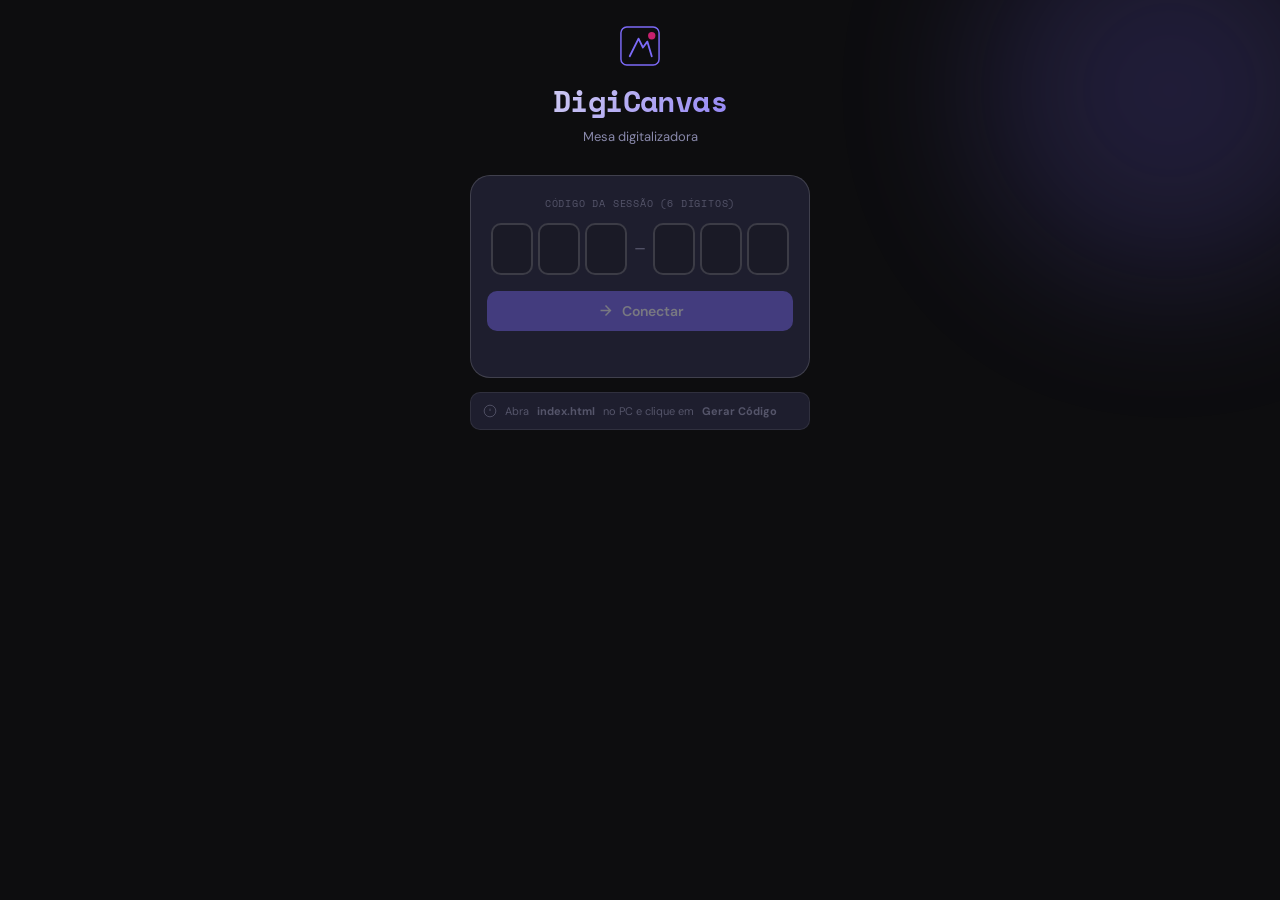
<file: celular.html>
<!DOCTYPE html>
<html lang="pt-BR" data-theme="dark">
<head>
  <meta charset="UTF-8"/>
  <meta name="viewport" content="width=device-width,initial-scale=1,maximum-scale=1,user-scalable=no"/>
  <meta name="apple-mobile-web-app-capable" content="yes"/>
  <meta name="apple-mobile-web-app-status-bar-style" content="black-translucent"/>
  <meta name="theme-color" content="#0d0d0f"/>
  <title>DigiCanvas</title>
  <link rel="manifest" href="manifest.json"/>
  <link rel="icon" href="icons/favicon-32.png"/>
  <link rel="apple-touch-icon" href="icons/icon-192.png"/>
  <link rel="stylesheet" href="css/shared.css"/>
  <link rel="stylesheet" href="css/mobile.css"/>
</head>
<body>

<!-- ═══ CONEXÃO ═══ -->
<div id="screen-connect" class="screen active">
  <div class="orb orb1" style="position:fixed"></div>
  <div class="connect-content">
    <div class="logo sm">
      <svg viewBox="0 0 60 60" fill="none">
        <rect x="4" y="4" width="52" height="52" rx="8" stroke="var(--acc)" stroke-width="2"/>
        <path d="M16 44 L28 20 L34 32 L40 24 L46 44" stroke="var(--acc)" stroke-width="2.5" stroke-linecap="round" stroke-linejoin="round"/>
        <circle cx="46" cy="16" r="5" fill="var(--acc2)" opacity=".8"/>
      </svg>
    </div>
    <h1>DigiCanvas</h1>
    <p class="sub">Mesa digitalizadora</p>

    <div class="code-section">
      <div style="font-size:10px;text-transform:uppercase;letter-spacing:.08em;color:var(--muted);margin-bottom:12px;font-family:var(--mono)">Código da sessão (6 dígitos)</div>
      <div class="code-inputs">
        <input type="text" maxlength="1" class="code-char" inputmode="numeric" autocomplete="off"/>
        <input type="text" maxlength="1" class="code-char" inputmode="numeric" autocomplete="off"/>
        <input type="text" maxlength="1" class="code-char" inputmode="numeric" autocomplete="off"/>
        <span class="code-sep">–</span>
        <input type="text" maxlength="1" class="code-char" inputmode="numeric" autocomplete="off"/>
        <input type="text" maxlength="1" class="code-char" inputmode="numeric" autocomplete="off"/>
        <input type="text" maxlength="1" class="code-char" inputmode="numeric" autocomplete="off"/>
      </div>
      <button id="btn-connect" class="btn btn-pri full" disabled>
        <svg viewBox="0 0 24 24" fill="none" stroke="currentColor" stroke-width="2"><path d="M5 12h14M12 5l7 7-7 7"/></svg>
        Conectar
      </button>
      <div id="conn-status" class="conn-status"><span id="conn-msg"></span></div>
    </div>

    <div class="connect-note">
      <svg viewBox="0 0 24 24" fill="none" stroke="currentColor" stroke-width="1.5"><circle cx="12" cy="12" r="10"/><line x1="12" y1="8" x2="12" y2="12"/><line x1="12" y1="16" x2="12.01" y2="16"/></svg>
      Abra <strong>index.html</strong> no PC e clique em <strong>Gerar Código</strong>
    </div>
  </div>
</div>

<!-- ═══ DESENHO ═══ -->
<div id="screen-draw" class="screen">

  <!-- HUD -->
  <div id="mob-hud">
    <div class="hud-l">
      <div id="mob-status-dot" class="dot disconnected"></div>
      <span id="mob-status-text" class="hud-status">—</span>
    </div>
    <div class="hud-c">
      <span id="mob-mode-label" class="hud-mode">Desenho</span>
      <span id="mob-page-info"></span>
    </div>
    <div class="hud-r">
      <button id="btn-mob-menu" class="icon-btn">
        <svg viewBox="0 0 24 24" fill="none" stroke="currentColor" stroke-width="2"><circle cx="12" cy="5" r="1"/><circle cx="12" cy="12" r="1"/><circle cx="12" cy="19" r="1"/></svg>
      </button>
    </div>
  </div>

  <!-- CANVASES (z empilhados) -->
  <canvas id="bg-canvas"></canvas>
  <canvas id="remote-canvas-mob"></canvas>
  <canvas id="grid-canvas-mob"></canvas>
  <canvas id="draw-canvas"></canvas>

  <!-- TOOLBAR INFERIOR -->
  <div id="mob-toolbar">
    <!-- Ferramentas -->
    <div class="tb-row">
      <button class="mob-tool active" data-tool="pen">
        <svg viewBox="0 0 24 24" fill="none" stroke="currentColor" stroke-width="2"><path d="M12 19l7-7 3 3-7 7-3-3z"/><path d="M18 13l-1.5-7.5L2 2l3.5 14.5L13 18l5-5z"/></svg>
        <span>Caneta</span>
      </button>
      <button class="mob-tool" data-tool="marker">
        <svg viewBox="0 0 24 24" fill="none" stroke="currentColor" stroke-width="2"><path d="M3 17.25V21h3.75L17.81 9.94l-3.75-3.75L3 17.25z"/><path d="M20.71 7.04a1 1 0 0 0 0-1.41l-2.34-2.34a1 1 0 0 0-1.41 0l-1.83 1.83 3.75 3.75 1.83-1.83z"/></svg>
        <span>Marcador</span>
      </button>
      <button class="mob-tool" data-tool="highlighter">
        <svg viewBox="0 0 24 24" fill="none" stroke="currentColor" stroke-width="2"><path d="M9 3L5 21"/><path d="M15 3l4 18"/><path d="M3 9h18"/><path d="M3 15h18"/></svg>
        <span>Marca-texto</span>
      </button>
      <button class="mob-tool" data-tool="eraser">
        <svg viewBox="0 0 24 24" fill="none" stroke="currentColor" stroke-width="2"><path d="M20 20H7L3 16l10-10 7 7-3 4"/><path d="M7 20l4-4"/></svg>
        <span>Borracha</span>
      </button>
      <div class="tool-sep"></div>
      <button class="mob-tool" data-tool="pan">
        <svg viewBox="0 0 24 24" fill="none" stroke="currentColor" stroke-width="2"><path d="M5 9l-3 3 3 3M9 5l3-3 3 3M15 19l-3 3-3-3M19 9l3 3-3 3M2 12h20M12 2v20"/></svg>
        <span>Navegar</span>
      </button>
    </div>

    <!-- Cores + espessura + ações -->
    <div class="tb-row" style="gap:8px">
      <div class="colors-wrap">
        <button class="qcolor active" data-color="#e63946" style="--c:#e63946"></button>
        <button class="qcolor"        data-color="#4cc9f0" style="--c:#4cc9f0"></button>
        <button class="qcolor"        data-color="#2dc653" style="--c:#2dc653"></button>
        <button class="qcolor"        data-color="#f7c559" style="--c:#f7c559"></button>
        <button class="qcolor"        data-color="#ffffff" style="--c:#ffffff"></button>
        <button class="qcolor"        data-color="#111122" style="--c:#111122;border:1px solid var(--bdr2)"></button>
        <input type="color" id="mob-color" value="#e63946"/>
      </div>
      <div class="size-wrap-mob">
        <div class="size-dot-wrap"><div id="size-dot" style="width:6px;height:6px;background:var(--acc)"></div></div>
        <input type="range" id="mob-size" min="1" max="100" value="3"/>
        <span id="mob-size-label">3</span>
      </div>
      <button id="btn-mob-undo" class="act-btn" title="Desfazer">
        <svg viewBox="0 0 24 24" fill="none" stroke="currentColor" stroke-width="2"><polyline points="9 14 4 9 9 4"/><path d="M20 20v-7a4 4 0 0 0-4-4H4"/></svg>
      </button>
      <button id="btn-mob-clear" class="act-btn" title="Limpar">
        <svg viewBox="0 0 24 24" fill="none" stroke="currentColor" stroke-width="2"><polyline points="3 6 5 6 21 6"/><path d="M19 6v14a2 2 0 0 1-2 2H7a2 2 0 0 1-2-2V6"/></svg>
      </button>
    </div>
  </div>

  <!-- MENU LATERAL -->
  <div id="mob-menu" class="hidden">
    <div class="menu-hdr">
      <span>Configurações</span>
      <button id="btn-close-menu" class="icon-btn">
        <svg viewBox="0 0 24 24" fill="none" stroke="currentColor" stroke-width="2"><line x1="18" y1="6" x2="6" y2="18"/><line x1="6" y1="6" x2="18" y2="18"/></svg>
      </button>
    </div>
    <div class="menu-body">
      <div class="menu-grp">
        <div class="menu-grp-title">Desenho</div>
        <label class="tog-row"><span>Haptic feedback</span><input type="checkbox" id="tog-haptic" checked/><span class="tog-knob"></span></label>
        <label class="tog-row"><span>Palm reject</span><input type="checkbox" id="tog-palm" checked/><span class="tog-knob"></span></label>
      </div>
      <div class="menu-grp">
        <div class="menu-grp-title">Viewport</div>
        <label class="tog-row"><span>🔒 Travar zoom</span><input type="checkbox" id="tog-zoom-lock"/><span class="tog-knob"></span></label>
        <label class="tog-row"><span>Grade de referência</span><input type="checkbox" id="tog-grid"/><span class="tog-knob"></span></label>
        <div class="menu-fld">
          <label>Sensibilidade pan</label>
          <input type="range" id="pan-sens" min="0.3" max="3" step="0.1" value="1"/>
        </div>
      </div>
      <div class="menu-grp">
        <div class="menu-grp-title">Fundo do canvas</div>
        <select id="bg-select" class="menu-sel">
          <option value="pdf">PDF (miniatura)</option>
          <option value="dark">Escuro</option>
          <option value="light">Claro</option>
          <option value="amoled">AMOLED</option>
          <option value="grid">Grade</option>
        </select>
      </div>
      <div class="menu-grp">
        <div class="menu-grp-title">Tema</div>
        <div class="theme-grid-mob">
          <button class="th-mob-btn active" data-theme="dark">Escuro</button>
          <button class="th-mob-btn"        data-theme="light">Claro</button>
          <button class="th-mob-btn"        data-theme="amoled">AMOLED</button>
        </div>
      </div>
      <button id="btn-mob-disconnect" class="btn btn-danger full mt16">Desconectar</button>
    </div>
  </div>

</div><!-- /screen-draw -->

<script type="module" src="js/firebase-config.js"></script>
<script type="module" src="js/signaling.js"></script>
<script type="module" src="js/webrtc.js"></script>
<script type="module" src="js/viewport.js"></script>
<script type="module" src="js/utils.js"></script>
<script type="module" src="js/mobile.js"></script>
<script>
if('serviceWorker' in navigator){
  window.addEventListener('load',()=>navigator.serviceWorker.register('./service-worker.js').catch(()=>{}));
}
</script>
</body>
</html>
</file>
<file: css/shared.css>
/* shared.css */
@import url('https://fonts.googleapis.com/css2?family=Space+Mono:wght@400;700&family=DM+Sans:opsz,wght@9..40,400;9..40,500;9..40,600;9..40,700&display=swap');

/* ── THEMES ── */
:root,[data-theme="dark"]{
  --bg:#0d0d0f;--bg2:#13131a;--bg3:#1a1a26;
  --sur:#1e1e2e;--sur2:#252538;
  --bdr:rgba(255,255,255,.08);--bdr2:rgba(255,255,255,.15);
  --txt:#e8e8f0;--dim:#8888aa;--muted:#55556a;
  --acc:#7c6af7;--acc-g:rgba(124,106,247,.35);--acc2:#f72585;--acc3:#4cc9f0;
  --ok:#22d3a3;--err:#f7596a;--warn:#f7c559;
  --r:10px;--r2:16px;
  --mono:'Space Mono',monospace;--sans:'DM Sans',sans-serif;
  --sh:0 4px 24px rgba(0,0,0,.4);--tr:.18s cubic-bezier(.4,0,.2,1);
}
[data-theme="light"]{
  --bg:#f0f0f5;--bg2:#e8e8f0;--bg3:#dcdce8;
  --sur:#fff;--sur2:#f5f5fc;
  --bdr:rgba(0,0,0,.1);--bdr2:rgba(0,0,0,.2);
  --txt:#1a1a2e;--dim:#555570;--muted:#8888a8;
  --acc:#5b4fe8;--acc-g:rgba(91,79,232,.25);--acc2:#d4006e;--acc3:#0080b3;
  --ok:#15a87a;--err:#d63040;--warn:#c99a00;
  --sh:0 4px 24px rgba(0,0,0,.12);
}
[data-theme="amoled"]{
  --bg:#000;--bg2:#050505;--bg3:#0a0a0a;
  --sur:#111;--sur2:#161616;
  --bdr:rgba(255,255,255,.06);--bdr2:rgba(255,255,255,.12);
  --txt:#f0f0f0;--dim:#707090;--muted:#404060;
  --acc:#7c6af7;--acc-g:rgba(124,106,247,.4);--acc2:#f72585;--acc3:#4cc9f0;
  --ok:#22d3a3;--err:#f7596a;--warn:#f7c559;
}

*,*::before,*::after{box-sizing:border-box;margin:0;padding:0;-webkit-tap-highlight-color:transparent}
html,body{height:100%;overflow:hidden;font-family:var(--sans);font-size:14px;line-height:1.5;background:var(--bg);color:var(--txt)}

/* ── SCREENS ── */
.screen{position:fixed;inset:0;display:none}
.screen.active{display:flex}

/* ── LOGO ── */
.logo{width:68px;height:68px;margin:0 auto 16px}
.logo.sm{width:44px;height:44px;margin-bottom:10px}
.logo svg{width:100%;height:100%}

/* ── BUTTONS ── */
.btn{display:inline-flex;align-items:center;justify-content:center;gap:8px;padding:11px 22px;border:none;border-radius:var(--r);font-family:var(--sans);font-size:14px;font-weight:600;cursor:pointer;transition:var(--tr);text-decoration:none;white-space:nowrap}
.btn svg{width:17px;height:17px;flex-shrink:0}
.btn:active{transform:scale(.96)}
.btn:disabled{opacity:.4;cursor:not-allowed}
.btn.full{width:100%}
.btn-pri{background:var(--acc);color:#fff}
.btn-pri:hover{filter:brightness(1.15);box-shadow:0 0 16px var(--acc-g)}
.btn-sec{background:var(--sur);color:var(--txt);border:1px solid var(--bdr2)}
.btn-sec:hover{background:var(--sur2);border-color:var(--acc)}
.btn-ghost{background:transparent;border:none;color:var(--dim);font-size:12px;padding:4px 8px;border-radius:6px;cursor:pointer;transition:var(--tr);font-family:var(--sans)}
.btn-ghost:hover{background:var(--sur);color:var(--txt)}
.btn-danger{background:rgba(247,89,106,.15);color:var(--err);border:1px solid rgba(247,89,106,.3)}
.btn-danger:hover{background:rgba(247,89,106,.25)}
.icon-btn{width:36px;height:36px;background:transparent;border:none;border-radius:var(--r);color:var(--dim);cursor:pointer;transition:var(--tr);display:inline-flex;align-items:center;justify-content:center;flex-shrink:0}
.icon-btn svg{width:18px;height:18px}
.icon-btn:hover{background:var(--sur);color:var(--txt)}
.icon-btn:active{transform:scale(.9)}

/* ── STATUS DOT ── */
.dot{width:8px;height:8px;border-radius:50%;flex-shrink:0}
.dot.connected{background:var(--ok);box-shadow:0 0 8px var(--ok);animation:pulse 2s infinite}
.dot.disconnected{background:var(--muted)}
.dot.connecting{background:var(--warn);animation:pulse .8s infinite}
@keyframes pulse{0%,100%{opacity:1}50%{opacity:.4}}

/* ── TOGGLE ── */
.tog-row{display:flex;align-items:center;gap:10px;cursor:pointer;padding:8px 0;user-select:none}
.tog-row input{display:none}
.tog-knob{position:relative;width:36px;height:20px;background:var(--sur2);border-radius:10px;border:1px solid var(--bdr);transition:var(--tr);flex-shrink:0;margin-left:auto}
.tog-knob::after{content:'';position:absolute;top:2px;left:2px;width:14px;height:14px;background:var(--muted);border-radius:50%;transition:var(--tr)}
.tog-row input:checked+.tog-knob{background:var(--acc);border-color:var(--acc)}
.tog-row input:checked+.tog-knob::after{transform:translateX(16px);background:#fff}

/* ── CODE DISPLAY ── */
.code-display{margin-top:14px;padding:18px;background:var(--sur);border:1px solid var(--bdr2);border-radius:var(--r2);text-align:center}
.code-display.hidden{display:none}
.code-lbl{font-size:10px;text-transform:uppercase;letter-spacing:.1em;color:var(--muted);display:block;margin-bottom:10px}
.code-digits{display:flex;gap:5px;justify-content:center;margin-bottom:8px}
.digit{width:36px;height:46px;background:var(--bg3);border:1px solid var(--bdr2);border-radius:var(--r);display:flex;align-items:center;justify-content:center;font-family:var(--mono);font-size:20px;font-weight:700;color:var(--acc);animation:dpop .3s ease backwards}
@keyframes dpop{from{transform:scale(.7);opacity:0}to{transform:scale(1);opacity:1}}
.code-hint{font-size:11px;color:var(--muted);display:block;margin-top:4px}
#code-qr{display:flex;justify-content:center;margin-top:10px}
#code-qr img,#code-qr canvas{border-radius:6px;border:2px solid var(--sur2)}
.qr-link{font-size:9px;color:var(--muted);word-break:break-all;display:block;margin-top:4px;text-align:center}

/* ── TOAST ── */
#toast-container{position:fixed;bottom:20px;left:50%;transform:translateX(-50%);z-index:9999;display:flex;flex-direction:column;gap:6px;pointer-events:none}
.toast{padding:9px 16px;border-radius:var(--r);font-size:13px;font-weight:500;background:var(--sur2);border:1px solid var(--bdr2);color:var(--txt);box-shadow:var(--sh);animation:tin .22s ease;white-space:nowrap}
.toast.success{border-color:var(--ok);color:var(--ok)}
.toast.error{border-color:var(--err);color:var(--err)}
.toast.info{border-color:var(--acc);color:var(--acc)}
@keyframes tin{from{opacity:0;transform:translateY(10px)}to{opacity:1;transform:translateY(0)}}
@keyframes toast-out{to{opacity:0;transform:translateY(-6px)}}

/* ── LOADING ── */
#loading-overlay{position:fixed;inset:0;background:rgba(0,0,0,.6);backdrop-filter:blur(4px);display:none;align-items:center;justify-content:center;z-index:9990}
#loading-overlay.visible{display:flex}
.loading-box{display:flex;align-items:center;gap:12px;padding:18px 24px;background:var(--sur);border:1px solid var(--bdr2);border-radius:var(--r2);font-size:14px;font-weight:500}
.spinner{width:18px;height:18px;border:2px solid rgba(124,106,247,.3);border-top-color:var(--acc);border-radius:50%;animation:spin .7s linear infinite;flex-shrink:0}
@keyframes spin{to{transform:rotate(360deg)}}

/* ── GLOW ORBS ── */
.orb{position:absolute;border-radius:50%;filter:blur(80px);opacity:.18;pointer-events:none}
.orb1{width:380px;height:380px;background:var(--acc);top:-100px;right:-80px}
.orb2{width:280px;height:280px;background:var(--acc2);bottom:-60px;left:-60px}

/* ── MISC ── */
.hidden{display:none!important}
.mt8{margin-top:8px}.mt16{margin-top:16px}
::-webkit-scrollbar{width:5px;height:5px}
::-webkit-scrollbar-track{background:transparent}
::-webkit-scrollbar-thumb{background:var(--sur2);border-radius:3px}
</file>
<file: css/mobile.css>
/* mobile.css */

/* ── CONNECT SCREEN ── */
#screen-connect{flex-direction:column;align-items:center;justify-content:center;background:var(--bg);padding:24px;position:relative;overflow:hidden}
.connect-content{position:relative;z-index:1;width:100%;max-width:340px;text-align:center}
.connect-content h1{font-family:var(--mono);font-size:30px;font-weight:700;letter-spacing:-.02em;background:linear-gradient(135deg,var(--txt) 0%,var(--acc) 100%);-webkit-background-clip:text;-webkit-text-fill-color:transparent;background-clip:text;margin-bottom:4px}
.connect-content .sub{color:var(--dim);font-size:13px;margin-bottom:28px}
.code-section{background:var(--sur);border:1px solid var(--bdr2);border-radius:20px;padding:20px 16px;margin-bottom:14px}
.code-inputs{display:flex;align-items:center;justify-content:center;gap:5px;margin-bottom:16px}
.code-char{width:42px;height:52px;background:var(--bg3);border:2px solid var(--bdr2);border-radius:var(--r);color:var(--txt);font-family:var(--mono);font-size:24px;font-weight:700;text-align:center;outline:none;transition:var(--tr);caret-color:var(--acc);-webkit-appearance:none}
.code-char:focus{border-color:var(--acc);background:var(--bg2);box-shadow:0 0 12px var(--acc-g)}
.code-char.filled{border-color:rgba(124,106,247,.5);color:var(--acc)}
.code-sep{color:var(--muted);font-size:18px;margin:0 2px}
.conn-status{min-height:18px;font-size:12px;text-align:center;color:var(--dim);margin-top:8px}
.conn-status.connecting{color:var(--warn)}
.conn-status.error{color:var(--err)}
.conn-status.success{color:var(--ok)}
.connect-note{display:flex;align-items:flex-start;gap:8px;font-size:11px;color:var(--muted);text-align:left;padding:10px 12px;background:var(--sur);border-radius:var(--r);border:1px solid var(--bdr);line-height:1.5}
.connect-note svg{width:14px;height:14px;flex-shrink:0;margin-top:1px}

/* ── DRAW SCREEN ── */
#screen-draw{flex-direction:column;overflow:hidden;background:var(--bg)}

/* ── HUD ── */
#mob-hud{position:relative;z-index:20;display:flex;align-items:center;justify-content:space-between;padding:0 14px;height:48px;background:rgba(13,13,15,.85);backdrop-filter:blur(16px);border-bottom:1px solid var(--bdr);flex-shrink:0}
.hud-l,.hud-r{display:flex;align-items:center;gap:7px;width:72px}
.hud-r{justify-content:flex-end}
.hud-c{flex:1;text-align:center}
.hud-status{font-size:11px;color:var(--muted)}
.hud-mode{font-size:12px;font-weight:600;color:var(--dim);font-family:var(--mono)}
#mob-page-info{position:absolute;left:50%;transform:translateX(-50%);font-size:11px;color:var(--acc3);font-family:var(--mono)}

/* ── CANVASES ── */
#bg-canvas{z-index:1;pointer-events:none}
#remote-canvas-mob{z-index:2;pointer-events:none}
#grid-canvas-mob{z-index:3;pointer-events:none}
#draw-canvas{z-index:4;touch-action:none}

/* ── BOTTOM TOOLBAR ── */
#mob-toolbar{position:relative;z-index:20;background:rgba(13,13,15,.9);backdrop-filter:blur(16px);border-top:1px solid var(--bdr);padding:8px 14px;padding-bottom:max(8px,env(safe-area-inset-bottom));flex-shrink:0}
.tb-row{display:flex;align-items:center;justify-content:center;gap:6px;margin-bottom:8px}
.tb-row:last-child{margin-bottom:0}
.mob-tool{display:flex;flex-direction:column;align-items:center;justify-content:center;gap:2px;width:52px;height:52px;border:none;border-radius:var(--r);background:var(--sur);color:var(--dim);cursor:pointer;transition:var(--tr);border:1px solid transparent;font-size:9px;font-family:var(--sans)}
.mob-tool svg{width:20px;height:20px;pointer-events:none}
.mob-tool:active{transform:scale(.88)}
.mob-tool.active{background:var(--acc);color:#fff;border-color:rgba(255,255,255,.12);box-shadow:0 0 14px var(--acc-g)}
.tool-sep{width:1px;height:40px;background:var(--bdr);flex-shrink:0}
/* Colors */
.colors-wrap{display:flex;align-items:center;gap:5px;flex:1}
.qcolor{width:28px;height:28px;border-radius:50%;border:2px solid transparent;cursor:pointer;transition:var(--tr);background:var(--c,#e63946);flex-shrink:0}
.qcolor.active{border-color:var(--txt);transform:scale(1.15)}
input[type=color]#mob-color{width:28px;height:28px;border:2px solid var(--bdr2);border-radius:50%;padding:2px;background:var(--sur);cursor:pointer;flex-shrink:0}
/* Size slider */
.size-wrap-mob{display:flex;align-items:center;gap:6px}
.size-dot-wrap{display:flex;align-items:center;justify-content:center;width:32px;height:32px}
#size-dot{border-radius:50%;background:currentColor;transition:var(--tr)}
#mob-size{flex:1;accent-color:var(--acc);min-width:60px}
#mob-size-label{font-family:var(--mono);font-size:10px;color:var(--dim);min-width:20px;text-align:right}
/* Action buttons */
.act-btn{display:inline-flex;align-items:center;justify-content:center;width:40px;height:40px;border:none;border-radius:var(--r);background:var(--sur);color:var(--dim);cursor:pointer;transition:var(--tr)}
.act-btn svg{width:18px;height:18px}
.act-btn:hover{background:var(--sur2);color:var(--txt)}
.act-btn:active{transform:scale(.88)}

/* ── SIDE MENU ── */
#mob-menu{position:absolute;top:0;right:0;bottom:0;width:270px;background:var(--bg2);border-left:1px solid var(--bdr);z-index:30;display:flex;flex-direction:column;transform:translateX(100%);transition:transform .3s cubic-bezier(.4,0,.2,1)}
#mob-menu:not(.hidden){transform:translateX(0)}
.menu-hdr{display:flex;align-items:center;justify-content:space-between;padding:14px 16px;border-bottom:1px solid var(--bdr);font-size:14px;font-weight:600}
.menu-body{flex:1;overflow-y:auto;padding:12px 16px;display:flex;flex-direction:column;gap:2px}
.menu-grp{padding:10px 0;border-bottom:1px solid var(--bdr)}
.menu-grp:last-child{border-bottom:none}
.menu-grp-title{font-size:10px;text-transform:uppercase;letter-spacing:.08em;color:var(--muted);font-family:var(--mono);margin-bottom:8px}
.menu-fld{padding:8px 0}
.menu-fld label{display:block;font-size:11px;color:var(--muted);margin-bottom:4px}
.menu-fld input[type=range]{width:100%;accent-color:var(--acc)}
.menu-sel{width:100%;padding:7px 10px;background:var(--bg3);border:1px solid var(--bdr2);border-radius:var(--r);color:var(--txt);font-family:var(--sans);font-size:12px;cursor:pointer;outline:none;appearance:none;background-image:url("data:image/svg+xml,%3Csvg xmlns='http://www.w3.org/2000/svg' width='12' height='12' viewBox='0 0 24 24' fill='none' stroke='%238888aa' stroke-width='2'%3E%3Cpolyline points='6 9 12 15 18 9'/%3E%3C/svg%3E");background-repeat:no-repeat;background-position:right 10px center;padding-right:28px}
.menu-sel:focus{border-color:var(--acc)}
.theme-grid-mob{display:grid;grid-template-columns:repeat(3,1fr);gap:5px;margin-top:4px}
.th-mob-btn{padding:7px 4px;background:var(--sur);border:1px solid var(--bdr);border-radius:var(--r);cursor:pointer;font-size:10px;color:var(--dim);transition:var(--tr);font-family:var(--sans);text-align:center}
.th-mob-btn.active{border-color:var(--acc);color:var(--acc)}
</file>
